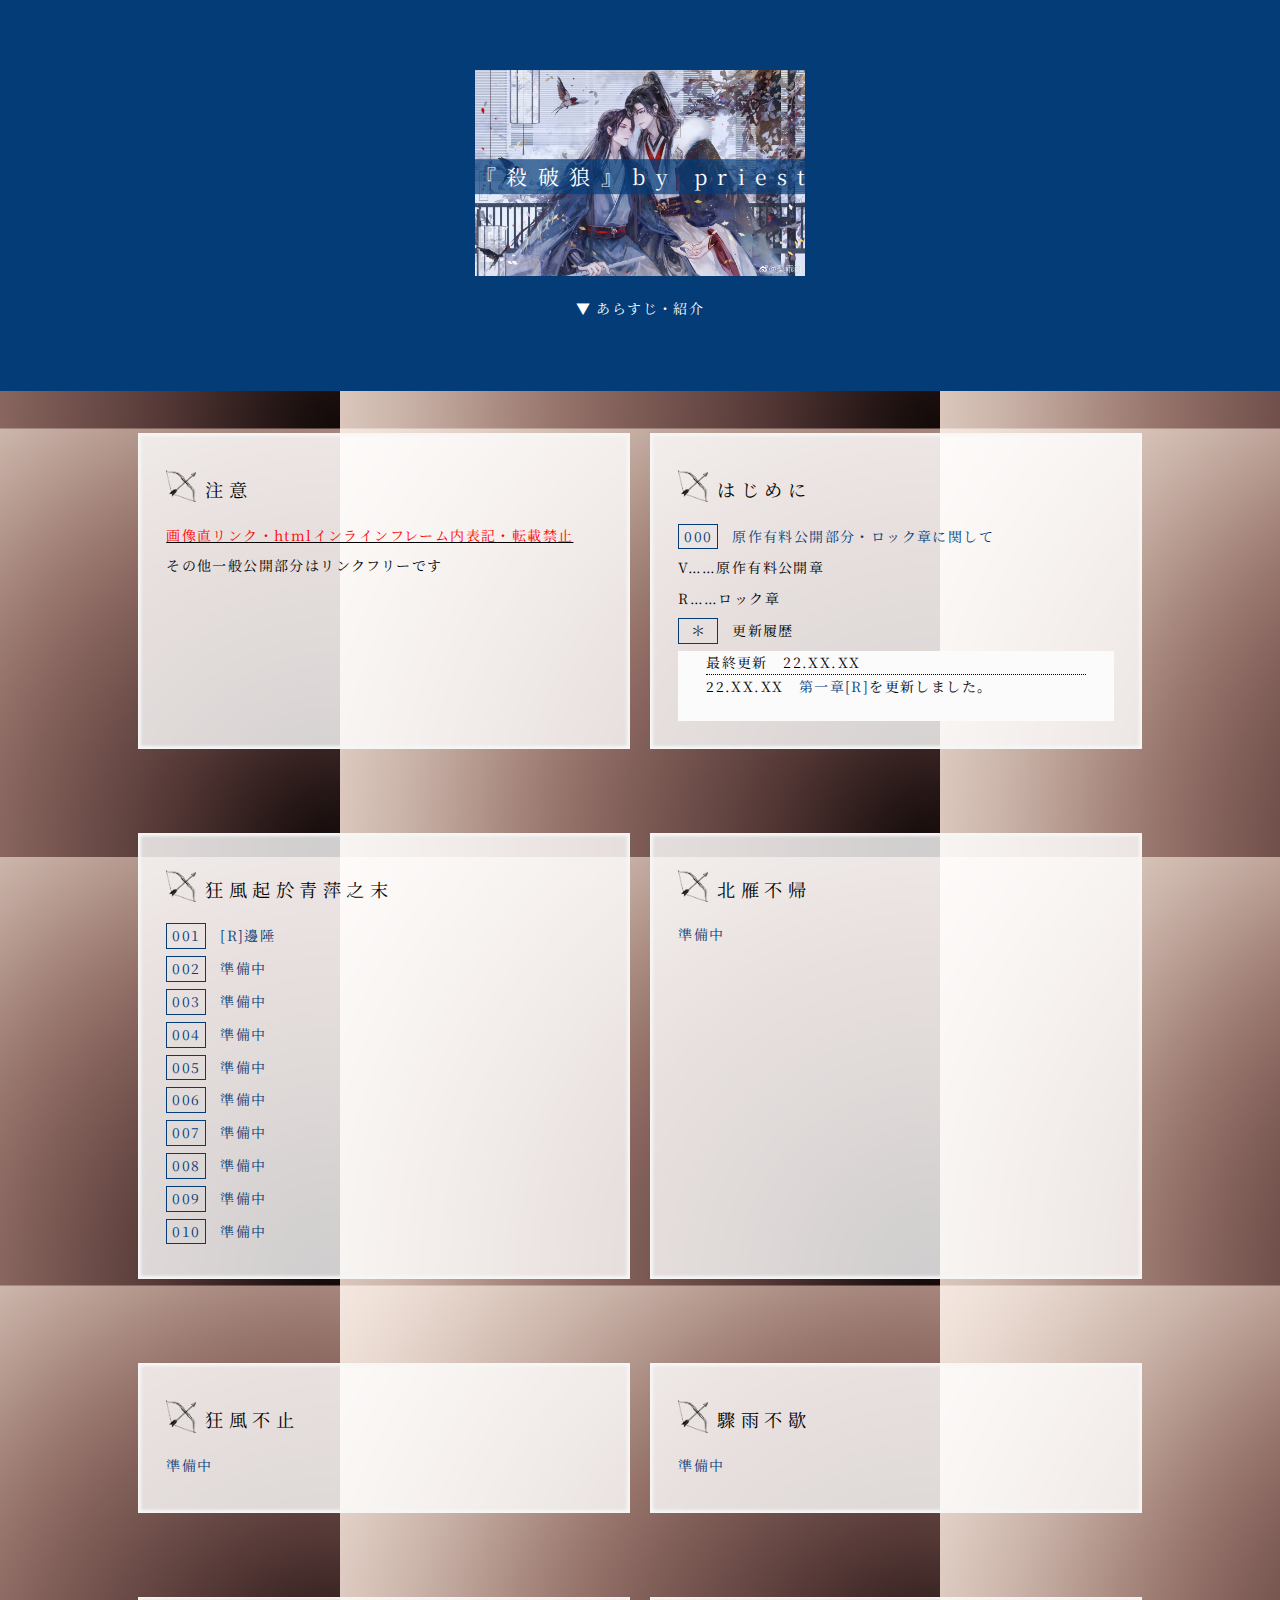
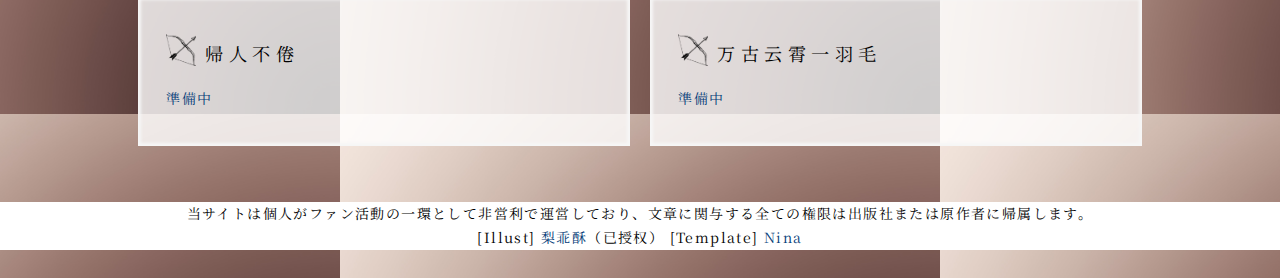
<file: index.html>
<!DOCTYPE html>
<html lang="jp">
<head>
<meta charset="utf-8">
<title>『殺破狼』by priest 目次</title>
<meta name="description" content="priest原作小説『殺破狼（杀破狼）』のファンによる和訳/日本語訳です。">
<head prefix="og: http://ogp.me/ns# fb: http://ogp.me/ns/fb# article: http://ogp.me/ns/article#">
<meta property="og:title" content="『殺破狼』by priest 目次">
<meta property="og:url" content="https://anlan0613.github.io/ShaPoLang/">
<meta property="og:image" content="https://anlan0613.github.io/ShaPoLang/ChangGengGuYun.jpg">
<meta property="og:description" content="priest原作小説『殺破狼（杀破狼）』のファンによる和訳/日本語訳です。">    
<meta property="og:type" content="website">
<meta property="og:site_name" content="anlan0613">
<meta name="twitter:card" content="summary_large_image">
<meta name="twitter:site" content="@anlan_wayaku">
<meta name=”twitter:title” content=”『殺破狼』by priest 目次”>
<meta name=”twitter:description” content=”priest原作小説『殺破狼（杀破狼）』のファンによる和訳/日本語訳です。”>
<meta name=”twitter:image” content=”https://anlan0613.github.io/ShaPoLang/ChangGengGuYun.jpg”>
<meta name="viewport" content="width=device-width,minimum-scale=1.0,maximum-scale=1.0,user-scalable=no">
<link rel="stylesheet" href="stylesheet.css">
</head>
    <body>
        <div id="headerwrap">
    <header>
        <img src="ChangGengGuYun.jpg">
        <h1><span>『殺破狼』</span><span></span><span>by </span><span>priest</span></h1>
    </header>
    <div id="AboutToggle">▼ あらすじ・紹介</div>
    <div id="About">
        <p>
东有启明，西有长庚。
长庚，黄昏时出，主杀伐，不祥。
<br><br>
大梁元和年间，安定侯顾昀奉密旨前往北疆，在下着大雪的关外，从狼牙下救下了流落民间的四皇子长庚。这个十三岁的少年被人推着，一步一步走入重重宫阙。
<br><br>
隆安七年，一夜之间，西域玄铁营遇袭，北疆关外十八部落突然发难，南疆暴民与南洋流寇勾结偷袭西南辎重处，西洋水军借道东瀛诸岛进犯……
数年安定，铁墙外竟已经天翻地覆。
<br><br>
或许，从天底下第一碗紫流金被挖出来开始，就注定人间再也太平不了了。
<br><br>
千里江山在新皇一句话中凝成了一线，压在了人人忌惮的安定侯顾昀与身负“邪神”之力的长庚肩上。
<br><br>
倘若天下安乐，我等愿渔樵耕读，江湖浪迹；
倘若盛世将倾，深渊在侧，我辈当万死以赴。
            <br><br><br>
            2015年1月23日-晋江文学城にて連載。一部番外篇はLOFTERに掲載。導入10章+本篇116章+番外15篇。<br><br>
            分類：原作-純愛-歴史ファンタジー-愛情<br>
            タグ：年下攻め，ファンタジー，スチームパンク<br>
            その他：温柔贤惠病娇年下VS废柴聋瞎 <br><br>
            <a href="https://www.jjwxc.net/oneauthor.php?authorid=145956" target="_blank" rel="noopener noreferrer"><span style="color:white"><u>原作者リンク（現在原作表示不可）</u></span></a>
            <br><br><br>
            日本語訳：Anlan谙览<br>
            更新通知は
            <a href="https://twitter.com/anlan_wayaku" target="_blank" rel="noopener noreferrer"><span style="color:white"><u>Twitter</u></span></a>
            にて行います。<br><br>
            誤字・誤訳報告や感想、より良い訳案などあれば
            <a href="https://marshmallow-qa.com/anlan_wayaku" target="_blank" rel="noopener noreferrer"><span style="color:white"><u>こちら</u></span></a>
            までお知らせ頂けるととても喜びます。<br><br>
            （お返事は気まぐれで、できたりできなかったりします。ご了承ください><）
        </p>
    </div>
</div>

<main>
    <section>
        <h2><img src="Icon.png">注意</h2>
        <ul>
            <li><u><font color="red">画像直リンク・htmlインラインフレーム内表記・転載禁止</font></u></li>
            <li>その他一般公開部分はリンクフリーです</li>
        </ul>
    </section>
    <section>
        <h2><img src="Icon.png">はじめに</h2>
        <ul>
            <li><a href="confirmation.html" target="_blank"><span>000</span>原作有料公開部分・ロック章に関して</a></li>
            <li>V……原作有料公開章</li>
            <li>R……ロック章</li>
            <li><span>＊</span>更新履歴</li>
        </ul>
        <div class="scroll">最終更新&emsp;22.XX.XX<hr>
        22.XX.XX&emsp;<a href="chapter001.html" target="_blank">第一章[R]</a>を更新しました。
        </div>
    </section>
    <section>
        <h2><img src="Icon.png">狂風起於青萍之末</h2>
        <ul>
            <li><a href="chapter001.html" target="_blank"><span>001</span>[R]邊陲</a></li>
            <li><a href="#"><span>002</span>準備中</a></li>
            <li><a href="#"><span>003</span>準備中</a></li>
            <li><a href="#"><span>004</span>準備中</a></li>
            <li><a href="#/"><span>005</span>準備中</a></li>
            <li><a href="#/"><span>006</span>準備中</a></li>
            <li><a href="#/"><span>007</span>準備中</a></li>
            <li><a href="#/"><span>008</span>準備中</a></li>
            <li><a href="#/"><span>009</span>準備中</a></li>
            <li><a href="#/"><span>010</span>準備中</a></li>
        </ul>
    </section>
    <section>
        <h2><img src="Icon.png">北雁不帰</h2>
        <ul>
            <li><a href="#">準備中</a></li>
        </ul>
    </section>
    <section>
        <h2><img src="Icon.png">狂風不止</h2>
        <ul>
            <li><a href="#">準備中</a></li>
        </ul>
    </section>
    <section>
        <h2><img src="Icon.png">驟雨不歇</h2>
        <ul>
            <li><a href="#">準備中</a></li>
        </ul>
    </section>
    <section>
        <h2><img src="Icon.png">帰人不倦</h2>
        <ul>
            <li><a href="#">準備中</a></li>
        </ul>
    </section>
    <section>
        <h2><img src="Icon.png">万古云霄一羽毛</h2>
        <ul>
            <li><a href="#">準備中</a></li>
        </ul>
    </section>

</main>

<footer>
当サイトは個人がファン活動の一環として非営利で運営しており、文章に関与する全ての権限は出版社または原作者に帰属します。<br>
[Illust] <a href="https://liguasu.lofter.com/post/30a70de2_1cb8107ff" target="_blank" rel="noopener noreferrer">梨乖酥</a>（已授权）
[Template] <a href=" https://ninawas.me" target="_blank" rel="noopener noreferrer">Nina</a>
</footer>

<script src="https://ajax.googleapis.com/ajax/libs/jquery/3.3.1/jquery.min.js"></script>
<script type="text/javascript">
    $(function() {
        $("#About").css("display", "none");
        $("#AboutToggle").click(function() {
            $("#About").fadeToggle();
        });
    });

</script>
    </body>
</html>
</file>
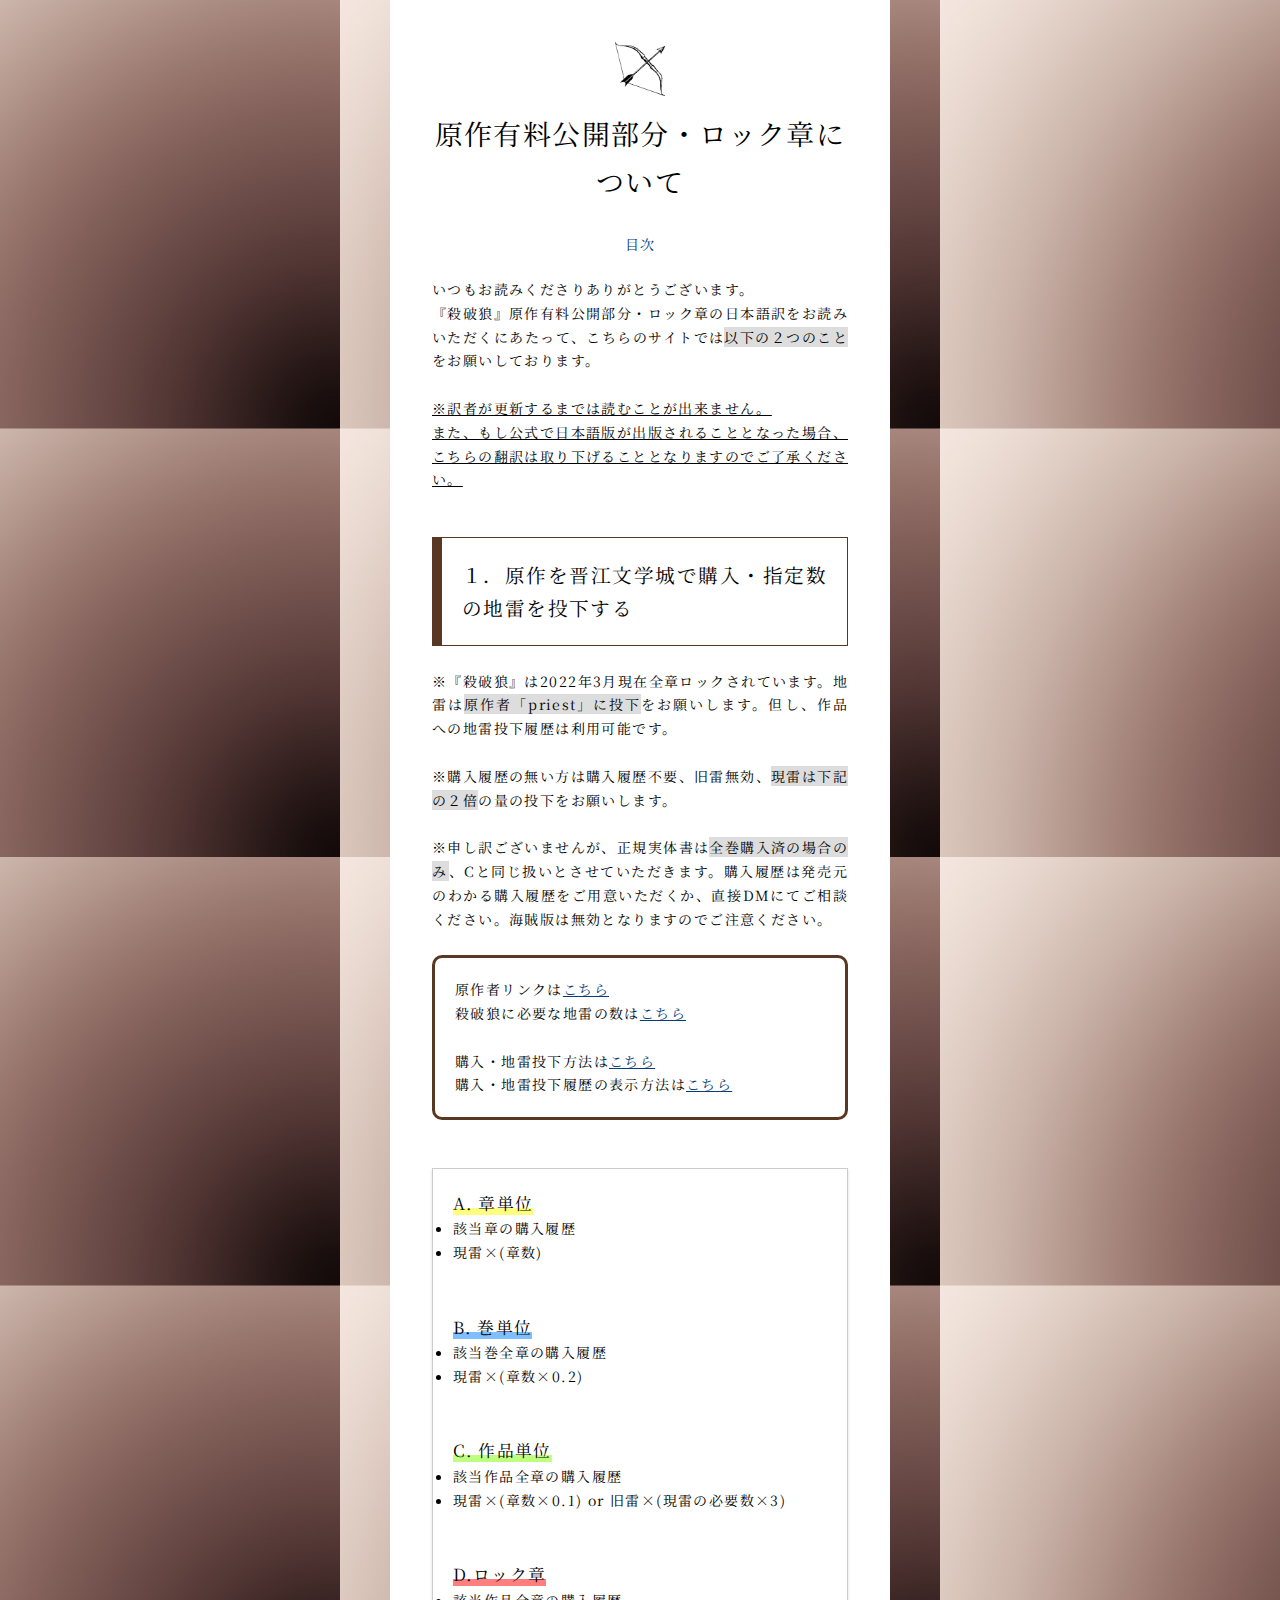
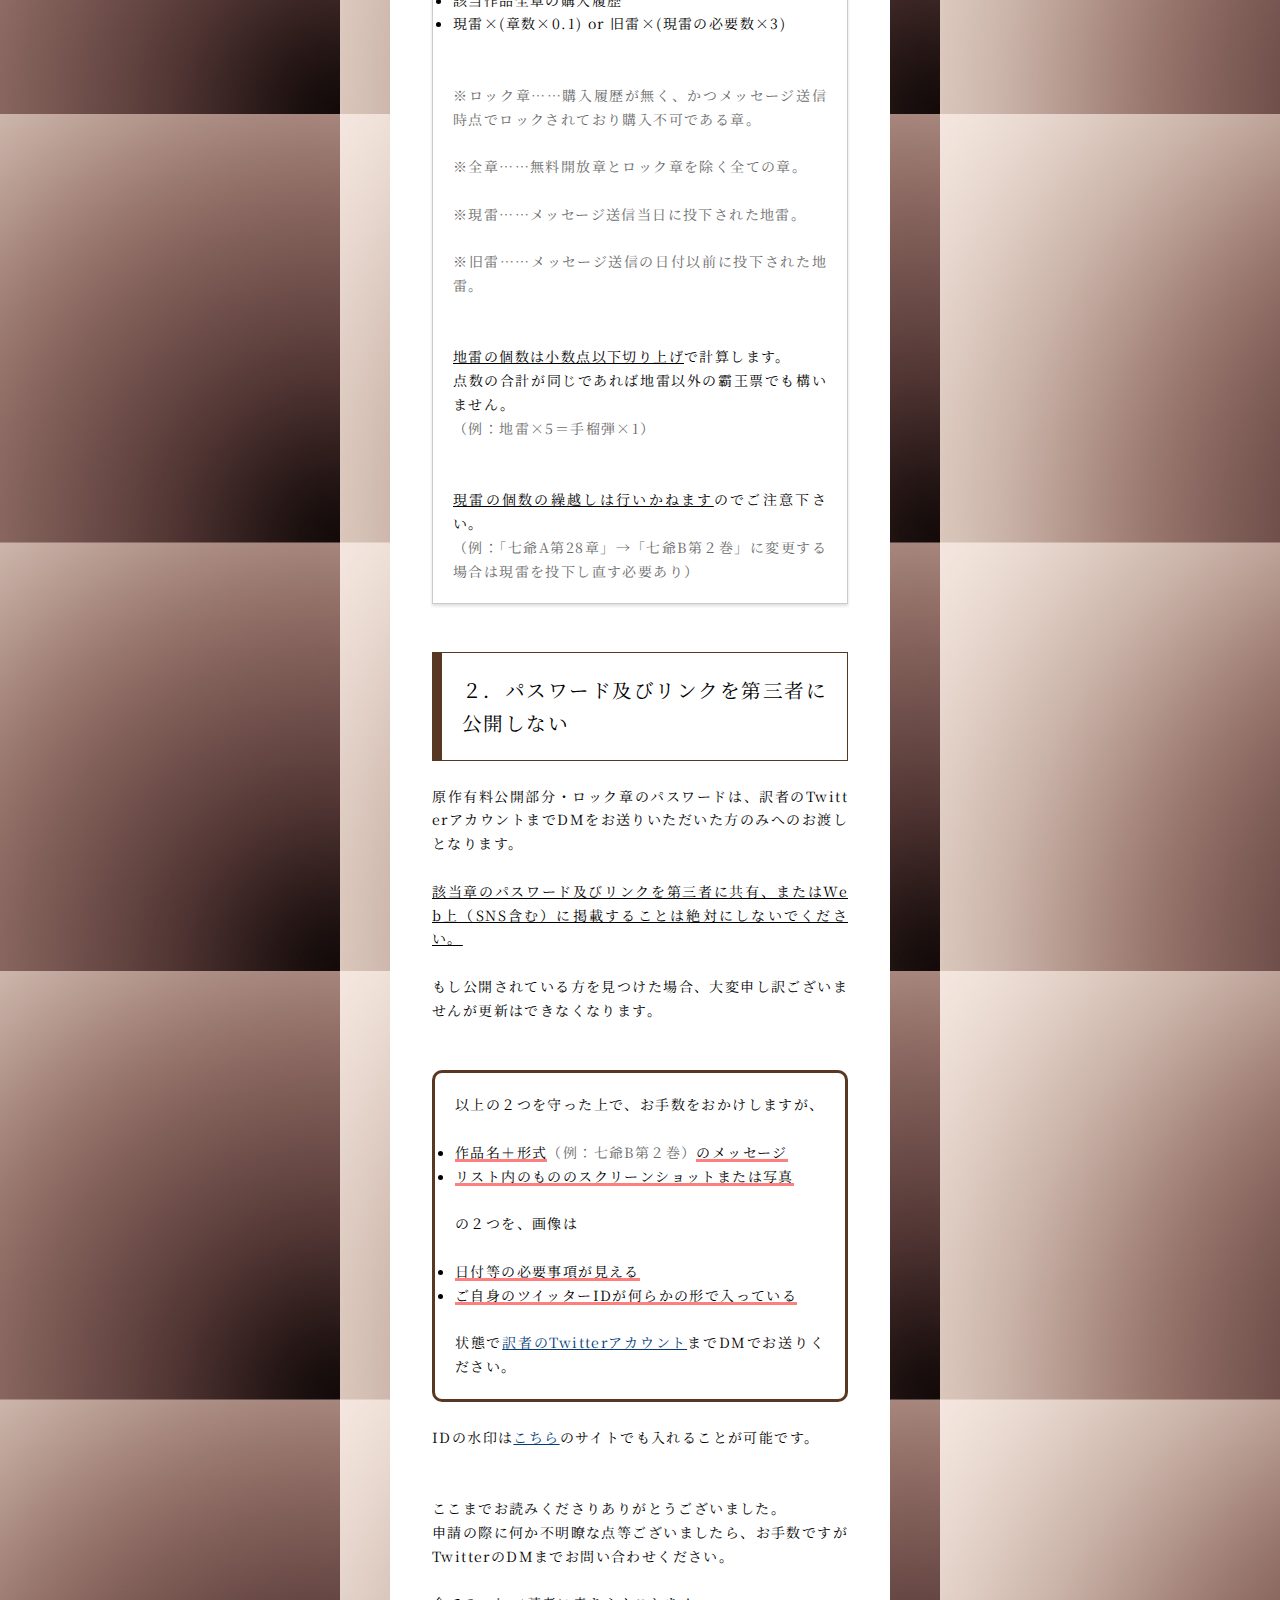
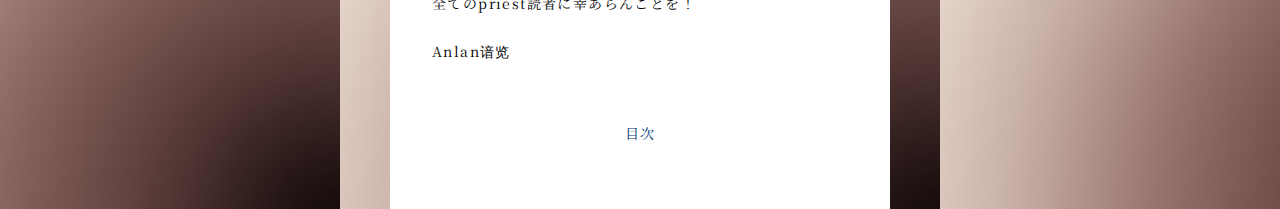
<file: confirmation.html>
<!DOCTYPE html>
<html lang="jp">
<head>
<meta charset="utf-8">
<title> 『殺破狼』原作有料公開部分・ロック章について </title>
<meta name="description" content="『殺破狼』原作有料公開部分・ロック章の日本語訳をお読みいただくにあたってのお願い">
<meta name="robots" content="noindex">
<head prefix="og: http://ogp.me/ns# fb: http://ogp.me/ns/fb# article: http://ogp.me/ns/article#">
<meta property="og:title" content="『殺破狼』原作有料公開部分・ロック章について" />
<meta property="og:url" content="https://anlan0613.github.io/Title/confirmation.html" />
<meta property="og:image" content="https://anlan0613.github.io/Title/IconC.png" />
<meta property="og:description" content="『殺破狼』原作有料公開部分・ロック章の日本語訳をお読みいただくにあたってのお願い"/>    
<meta property="og:type" content="article" />
<meta property="og:site_name" content="anlan0613" />
<meta name="twitter:card" content="summary" />
<meta name="twitter:site" content="@anlan_wayaku" />
<meta name=”twitter:title” content=” 『殺破狼』原作有料公開部分・ロック章について”>
<meta name=”twitter:description” content=”『殺破狼』原作有料公開部分・ロック章の日本語訳をお読みいただくにあたってのお願い”>
<meta name=”twitter:image” content=”https://anlan0613.github.io/Title/IconC.png”>
<meta name="viewport" content="width=device-width,minimum-scale=1.0,maximum-scale=1.0,user-scalable=no">
<link rel="stylesheet" href="stylesheet.css">
</head>

<article>
    <img class="icon" src="Icon.png">
    <h1>原作有料公開部分・ロック章について</h1>
<div class="menu">
        <ul>
            <li>&emsp;&emsp;</li>
            <li><a href="index.html">目次</a></li>
            <li>&emsp;&emsp;</a></li>
        </ul>
</div>
    <p>
いつもお読みくださりありがとうございます。<br>
『殺破狼』原作有料公開部分・ロック章の日本語訳をお読みいただくにあたって、こちらのサイトでは<span style="background: linear-gradient(transparent 0%, #ddd 0%);">以下の２つのこと</span>をお願いしております。
<br><br>
<u>※訳者が更新するまでは読むことが出来ません。<br>
また、もし公式で日本語版が出版されることとなった場合、こちらの翻訳は取り下げることとなりますのでご了承ください。</u>
<br><br>

<div style="border:#583822 solid 1px; border-left: #583822 solid 10px; padding: 20px; background: #fff; font-size: 100%;">
<h3><big><b>１．原作を晋江文学城で購入・指定数の地雷を投下する</b></big></h3>
</div>

<br>
※『殺破狼』は2022年3月現在全章ロックされています。地雷は<span style="background: linear-gradient(transparent 0%, #ddd 0%);">原作者「priest」に投下</span>をお願いします。但し、作品への地雷投下履歴は利用可能です。
<br><br>
※購入履歴の無い方は購入履歴不要、旧雷無効、<span style="background: linear-gradient(transparent 0%, #ddd 0%);">現雷は下記の２倍</span>の量の投下をお願いします。
<br><br>
※申し訳ございませんが、正規実体書は<span style="background: linear-gradient(transparent 0%, #ddd 0%);">全巻購入済の場合のみ</span>、Cと同じ扱いとさせていただきます。購入履歴は発売元のわかる購入履歴をご用意いただくか、直接DMにてご相談ください。海賊版は無効となりますのでご注意ください。
<br><br>

<div style="-moz-border-radius: 10px; -webkit-border-radius: 10px; border-radius: 10px; border: #583822 solid 3px; font-size: 100%; padding: 20px;">
原作者リンクは<a href="https://www.jjwxc.net/oneauthor.php?authorid=145956" target="_blank" rel="noopener noreferrer"><u>こちら</u></a><br>
殺破狼に必要な地雷の数は<a href="https://anlan0613.github.io/ShaPoLang/DiLei.html" target="_blank"><u>こちら</u></a><br><br>
購入・地雷投下方法は<a href="https://anlan0613.github.io/guide/jjwxc-1.html" target="_blank"><u>こちら</u></a><br>
購入・地雷投下履歴の表示方法は<a href="https://anlan0613.github.io/guide/jjwxc-2.html" target="_blank"><u>こちら</u></a>
</div><br><br>

<div style="background: #fff; border: 1px #ccc solid; box-shadow: 0 2px 3px 0 #ddd; font-size: 100%; padding: 20px;">
<big>
<span style="background: linear-gradient(transparent 70%, #ffff7f 0%);">
A. 章単位
</span></big><br>
<li>該当章の購入履歴</li>
<li>現雷×(章数) </li>
<br><br>
<big>
<span style="background: linear-gradient(transparent 70%, #7fbfff 0%);">
B. 巻単位
</span></big><br>
<li>該当巻全章の購入履歴</li>
<li>現雷×(章数×0.2) </li>
<br><br>
<big>
<span style="background: linear-gradient(transparent 70%, #bfff7f 0%);">
C. 作品単位
</span></big><br>
<li>該当作品全章の購入履歴</li>
<li>現雷×(章数×0.1) or 旧雷×(現雷の必要数×3)</li>
<br><br>
<big>
<span style="background: linear-gradient(transparent 70%, #ff7f7f 0%);">
D.ロック章
</span></big><br>
<li>該当作品全章の購入履歴</li>
<li>現雷×(章数×0.1) or 旧雷×(現雷の必要数×3)</li>
<br><br><span style="color:#696969">
※ロック章……購入履歴が無く、かつメッセージ送信時点でロックされており購入不可である章。
<br><br>
※全章……無料開放章とロック章を除く全ての章。
<br><br>
※現雷……メッセージ送信当日に投下された地雷。
<br><br>
※旧雷……メッセージ送信の日付以前に投下された地雷。
</span>
<br><br><br>
<u>地雷の個数は小数点以下切り上げ</u>で計算します。<br>
点数の合計が同じであれば地雷以外の霸王票でも構いません。<br>
<span style="color:#696969">
（例：地雷×5＝手榴弾×1）
</span>
<br><br><br>
<u>現雷の個数の繰越しは行いかねます</u>のでご注意下さい。<br>
<span style="color:#696969">
（例：「七爺A第28章」→「七爺B第２巻」に変更する場合は現雷を投下し直す必要あり）
</span></div><br><br>

<div style="border:#583822 solid 1px; border-left: #583822 solid 10px; padding: 20px; background: #fff; font-size: 100%;">
<h3><big><b>２．パスワード及びリンクを第三者に公開しない</b></big></h3>
</div>
<br>
原作有料公開部分・ロック章のパスワードは、訳者のTwitterアカウントまでDMをお送りいただいた方のみへのお渡しとなります。<br><br>
<u>該当章のパスワード及びリンクを第三者に共有、またはWeb上（SNS含む）に掲載することは絶対にしないでください。</u><br><br>
もし公開されている方を見つけた場合、大変申し訳ございませんが更新はできなくなります。
<br><br><br>
<div style="-moz-border-radius: 10px; -webkit-border-radius: 10px; border-radius: 10px; border: #583822 solid 3px; font-size: 100%; padding: 20px;">
以上の２つを守った上で、お手数をおかけしますが、
<br><br>
<li><span style="background: linear-gradient(transparent 85%, #ff7f7f 0%);">作品名＋形式</span><span style="color:#696969">（例：七爺B第２巻）</span><span style="background: linear-gradient(transparent 85%, #ff7f7f 0%);">のメッセージ</span></li> 
<li><span style="background: linear-gradient(transparent 85%, #ff7f7f 0%);">リスト内のもののスクリーンショットまたは写真</span></li>
<br>
の２つを、画像は
<br><br>
<li> <span style="background: linear-gradient(transparent 85%, #ff7f7f 0%);">日付等の必要事項が見える</span></li>
<li> <span style="background: linear-gradient(transparent 85%, #ff7f7f 0%);">ご自身のツイッターIDが何らかの形で入っている</span></li>
<br>
状態で<a href="https://twitter.com/anlan_wayaku?s=20" target="_blank" rel="noopener noreferrer"><u>訳者のTwitterアカウント</u></a>までDMでお送りください。</div>
<br>
IDの水印は<a href="https://lab.syncer.jp/Tool/Watermark-Generator/" target="_blank" rel="noopener noreferrer"><u>こちら</u></a>のサイトでも入れることが可能です。
<br><br><br>

ここまでお読みくださりありがとうございました。<br>
申請の際に何か不明瞭な点等ございましたら、お手数ですがTwitterのDMまでお問い合わせください。
<br><br>
全てのpriest読者に幸あらんことを！
<br><br>
Anlan谙览
　</p>
　<br>
    <div class="menu">
        <ul>
            <li><a href="index.html">目次</a></li>
        </ul>
    </div>
</article>
</html>
</file>
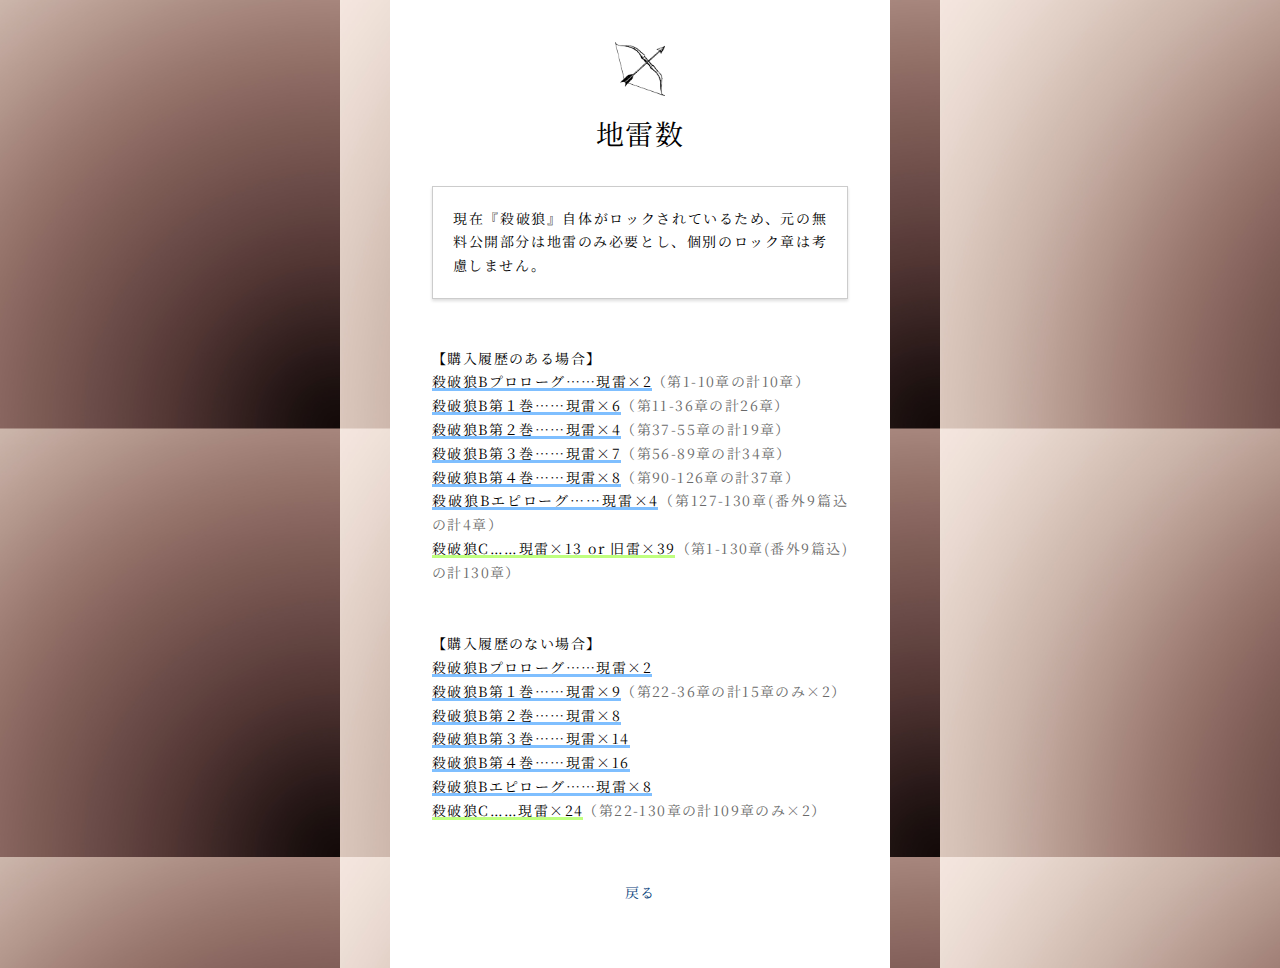
<file: DiLei.html>
<!DOCTYPE html>
<html lang="jp">
<head>
<meta charset="utf-8">
<title> 『殺破狼』地雷数</title>
<meta name="description" content="『殺破狼』原作有料公開部分・ロック章の日本語訳をお読みいただくにあたって必要な地雷投下数">
<meta name="robots" content="noindex">
<head prefix="og: http://ogp.me/ns# fb: http://ogp.me/ns/fb# article: http://ogp.me/ns/article#">
<meta property="og:title" content="『殺破狼』地雷数" />
<meta property="og:url" content="https://anlan0613.github.io/Title/DiLei.html" />
<meta property="og:image" content="https://anlan0613.github.io/Title/IconC.png" />
<meta property="og:description" content="『殺破狼』原作有料公開部分・ロック章の日本語訳をお読みいただくにあたって必要な地雷投下数"/>    
<meta property="og:type" content="article" />
<meta property="og:site_name" content="anlan0613" />
<meta name="twitter:card" content="summary" />
<meta name="twitter:site" content="@anlan_wayaku" />
<meta name=”twitter:title” content=” 『殺破狼』地雷数”>
<meta name=”twitter:description” content=”『殺破狼』原作有料公開部分・ロック章の日本語訳をお読みいただくにあたって必要な地雷投下数”>
<meta name=”twitter:image” content=”https://anlan0613.github.io/Title/IconC.png”>
<meta name="viewport" content="width=device-width,minimum-scale=1.0,maximum-scale=1.0,user-scalable=no">
<link rel="stylesheet" href="stylesheet.css">
</head>
<article>
    <img class="icon" src="Icon.png">
    <h1>地雷数</h1>
    <p>
<div style="background: #fff; border: 1px #ccc solid; box-shadow: 0 2px 3px 0 #ddd; font-size: 100%; padding: 20px;">
現在『殺破狼』自体がロックされているため、元の無料公開部分は地雷のみ必要とし、個別のロック章は考慮しません。</div>
<br><br>
【購入履歴のある場合】<br>
<span style="background: linear-gradient(transparent 85%, #7fbfff 0%);">殺破狼Bプロローグ……現雷×2</span><span style="color:#696969">（第1-10章の計10章）</span><br>
<span style="background: linear-gradient(transparent 85%, #7fbfff 0%);">殺破狼B第１巻……現雷×6</span><span style="color:#696969">（第11-36章の計26章）</span><br>
<span style="background: linear-gradient(transparent 85%, #7fbfff 0%);">殺破狼B第２巻……現雷×4</span><span style="color:#696969">（第37-55章の計19章）</span><br>
<span style="background: linear-gradient(transparent 85%, #7fbfff 0%);">殺破狼B第３巻……現雷×7</span><span style="color:#696969">（第56-89章の計34章）</span><br>
<span style="background: linear-gradient(transparent 85%, #7fbfff 0%);">殺破狼B第４巻……現雷×8</span><span style="color:#696969">（第90-126章の計37章）</span><br>
<span style="background: linear-gradient(transparent 85%, #7fbfff 0%);">殺破狼Bエピローグ……現雷×4</span><span style="color:#696969">（第127-130章(番外9篇込の計4章）</span><br>
<span style="background: linear-gradient(transparent 85%, #bfff7f 0%);">殺破狼C……現雷×13 or 旧雷×39</span><span style="color:#696969">（第1-130章(番外9篇込)の計130章）</span>
<br><br><br>
【購入履歴のない場合】<br>
<span style="background: linear-gradient(transparent 85%, #7fbfff 0%);">殺破狼Bプロローグ……現雷×2</span><br>
<span style="background: linear-gradient(transparent 85%, #7fbfff 0%);">殺破狼B第１巻……現雷×9</span><span style="color:#696969">（第22-36章の計15章のみ×2）</span><br>
<span style="background: linear-gradient(transparent 85%, #7fbfff 0%);">殺破狼B第２巻……現雷×8</span><br>
<span style="background: linear-gradient(transparent 85%, #7fbfff 0%);">殺破狼B第３巻……現雷×14</span><br>
<span style="background: linear-gradient(transparent 85%, #7fbfff 0%);">殺破狼B第４巻……現雷×16</span><br>
<span style="background: linear-gradient(transparent 85%, #7fbfff 0%);">殺破狼Bエピローグ……現雷×8</span><br>
<span style="background: linear-gradient(transparent 85%, #bfff7f 0%);">殺破狼C……現雷×24</span><span style="color:#696969">（第22-130章の計109章のみ×2）</span>
</p><br>
    <div class="menu">
        <ul>
            <li><a href="confirmation.html">戻る</a></li>
        </ul>
    </div>
</article>
</html>
</file>
<file: stylesheet.css>
@charset "UTF-8";

/* Template & Designed by Towako. */
/* https://ninawas.me */

/* ウェブフォントの読み込み */
@import url('https://fonts.googleapis.com/css?family=Noto+Serif+JP&display=swap');

@font-face {
    font-family: 'XANO明朝';
    font-display: swap;
    src: url('https://cdn.leafscape.be/XANO-mincho/XANO-mincho_web.woff2') format("woff2");
}

/*-------------------------------------------------
このフォントはIPAフォントライセンスv1.0の下で提供されています。
http://ipafont.ipa.go.jp/ipa_font_license_v1.html
オリジナルのフォントは以下から取得できます。
http://ipafont.ipa.go.jp/
-------------------------------------------------*/



/* 全体に適用する */
* {
    margin: 0;
    padding: 0;
    box-sizing: border-box;
    font-weight: normal;
    font-family: 'Noto Serif JP', serif;
}

/* 基本設定 */
body {
    text-align: center;
    background: url('Brown.jpg') top center;
    background-size: 400px;
    line-height: 1.7;
    letter-spacing: 0.1em;
    font-size: 13px;
    color: #000;
}

/* リンク */
a {
    text-decoration: none;
    color: #043c78;
}

/* コンテナ */
#headerwrap {
    margin: 0 auto;
    padding: 5em 0;
    background-color: #043c78;
    color: #fff;
}

/* ヘッダー */
header {
    position: relative;
}

/* 画像 */
header img {
    width: 330px;
    height: auto;
}

/* 見出し */
header h1 {
    position: absolute;
    top: 50%;
    left: 50%;
    transform: translate(-50%, -50%);
    width: 100%;
    background-color: rgba(4, 60, 120, 0.7);
    letter-spacing: 0.5em;
    text-indent: 0.5em;
    font-size: 1.5em;
}

header h1 span {
    font-family: 'Noto Serif JP';
    color: #fff;
}

header h1 span:nth-of-type(1) {
    animation: FadeIn 2s;
}

header h1 span:nth-of-type(2) {
    animation: FadeIn 3s;
}

header h1 span:nth-of-type(3) {
    animation: FadeIn 4s;
}

header h1 span:nth-of-type(4) {
    animation: FadeIn 5s;
}

/* 折り畳みボックス */
#AboutToggle {
    margin-top: 1em;
}

/* 折り畳みボックス段落 */
#About p {
    margin: 1em auto 1.5em;
    width: 80%;
    max-width: 400px;
}

/* 文字揃え */
#About p,
section,
article {
    text-align: justify;
    word-break: break-all;
}

/* メインコンテンツ */
main {
    margin: 0 auto;
    width: 80%;
}

/* セクション */
section {
    margin: 3em auto;
    padding: 2em;
    width: 100%;
    background-color: rgba(255, 255, 255, 0.8);
    box-shadow: -3px -3px 3px #f6f6f6 inset, 3px 3px 3px #f6f6f6 inset;
}

/* 見出し */
section h2 {
    margin: 0.5em auto 1em;
    letter-spacing: 0.3em;
    font-family: 'Noto Serif JP';
    font-size: 1.3em;
}

/* 見出し画像 */
section h2 img {
    margin-right: 0.5em;
    width: 30px;
    height: auto;
    vertical-align: text-bottom;
}

/* リスト */
section ul li {
    margin: 0.5em auto;
    list-style-type: none;
}

section ul li span {
    display: inline-block;
    margin-right: 1em;
    width: 40px;
    border: thin solid #043c78;
    text-align: center;
}

/* アーティクル */
article {
    margin: 0 auto;
    padding: 3em;
    max-width: 500px;
    background-color: #fff;
}

/* アーティクル画像 */
article .icon {
    display: block;
    margin: 0 auto 1em;
    width: 50px;
    height: auto;
}

article .picture {
    display: block;
    margin: 0 auto 1em;
    width: 100%;
    max-width: 100%;
    height: auto;
}

article .flex{
    display: flex;
    padding: 10px;
}
article .flex div{
    width: 50%;
    margin: 10px;
    padding: 10px;
}

/* アーティクル見出し */
article h1 {
    margin-bottom: 1em;
    text-align: center;
    font-family: 'Noto Serif JP';
}

/* 段落 */
article p,
article .menu {
    margin: 1em auto 1.5em;
}

/* メニュー */
article .menu {
    text-align: center;
}

article .menu li {
    display: inline-block;
    margin: 0 1em;
}

article .details {
    list-style:none;
    display: inline-block;
    margin: 0 1em;
}


/* フッター */
footer {
    margin: 1em auto 2em;
    background-color: #fff;
}

/* 重要事項 */
strong {
    font-weight: bold;
    color: red;
}

/* アニメーション */
@keyframes FadeIn {
    0% {
        opacity: 0;
    }

    100% {
        opacity: 1;
    }
}

/* フォーム系 */
textarea,
input[type] {
    -webkit-appearance: none;
    padding: 0.2em 0.5em;
    background-color: #043c78;
    border: none;
    border-radius: 10px;
    color: #fff;
}

textarea {
    width: 200px;
    height: 70px;
}

input[type=text] {
    width: 80px;
}

input[type=submit] {
    width: auto;
}

/* 横幅768px以上で読み込む */
@media screen and (min-width:768px) {

    /* フォントサイズ */
    body {
        background-size: 600px;
        font-size: 14px;
    }
}

/* 横幅1024px以上で読み込む */
@media screen and (min-width:1024px) {

    a:hover {
        transition: .5s;
        text-shadow: 0 0 3px #043c78;
        color: transparent;
    }

    /*フレックスボックス */
    main {
        display: flex;
        flex-wrap: wrap;
        justify-content: space-between;
    }

    section {
        flex-basis: 48%;
    }
}
   body {
  -webkit-text-size-adjust: 100%;
}

ruby[data-ruby]
{
    position: relative;
}
ruby[data-ruby]::before
{
    content: attr(data-ruby);
    position: absolute;
    line-height: 100%;
    text-align: center;
    left: -3em;
    right: -3em;
    transform-origin: bottom center;
    /* ルビの文字サイズを親文字に対する比率で指定 */
    transform: scale(0.5);
    /* 100%を越える部分が親文字とルビとのスペースになる。単位は親文字に対する比率 */
    bottom: 90%;
}
ruby[data-ruby] rt
{
    display: none;
}

/* スクロールボックス */
.box {
    padding: 0.3em 2em;
    border: thin solid #043c78;
    background-color: rgba(255, 255, 255, 0.8);
    font-size: 1.1em;
}

.scroll {
    overflow-y: scroll;
    height: 70px;
    padding: 0 2em;
    background-color: #fbfbfb;
}

.scroll::-webkit-scrollbar {
    width: 8px;
    height: 8px;
}

.scroll::-webkit-scrollbar-track {
    border-radius: 50px;
}

.scroll::-webkit-scrollbar-thumb {
    background-color: #192f60;
    border-radius: 50px;
}

hr{ border:none;
    border-top: 1px dotted #000;
    }
</file>
